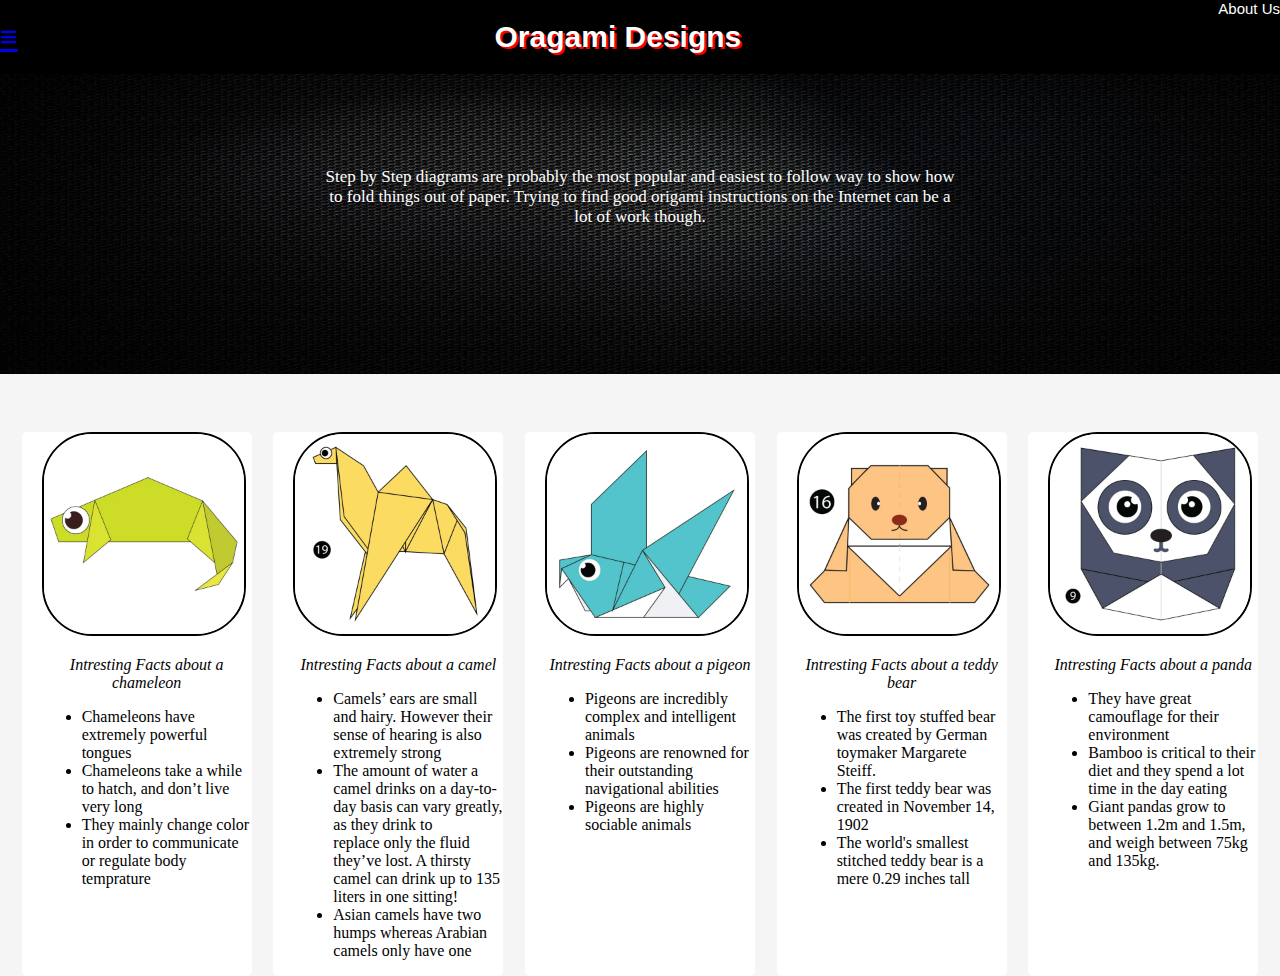
<file: index.html>
<!DOCTYPE html>
    <head>
        <title> Oragami Designs </title>
        <link rel = "stylesheet" type = "text/css" href = "style.css"/>

    <body>
        <div class = "header">
            <div class = "menu">
                <div class="h"><a href="#"><h1> ≡ </h1></a></div>
                <div class="title"><h1> Oragami Designs </h1></div>
                <div class ="a"><a href = "aboutUs.html"> About Us </a></div>
            </div>
        </div>

        <div class = "bodyImg">
            <img src = "body.jpg" height = "300px" width = "100%">
                <div class="text">
                    
                    <p>
                        Step by Step diagrams are probably the most popular and easiest to follow way to show how to fold things 
                        out of paper. Trying to find good origami instructions on the Internet can be a lot of work though.
                    </p>
                </div>
        </div>

        <br>
        <br>
        <br>

        <div class = "grid">
            <div class = "origami">
                <a href = "https://origami.me/chameleon/" target=”_blank” >
                    <img src = "chameleon-13-min.webp" width = "200" height = "200"></a>
                    <div class = "align">
                    <p><i>Intresting Facts about a chameleon </i></p>
                    </div>
                        <ul>
                            <li> Chameleons have extremely powerful tongues </li>
                            <li> Chameleons take a while to hatch, and don’t live very long </li>
                            <li> They mainly change color in order to communicate or regulate body temprature </li> 
                        </ul>
            </div>


            <div class = "origami"> 
                <a href = "https://origami.me/camel/" target=”_blank” >
                    <img src = "camel-19-min.webp" width = "200" height = "200"></a>
                    <div class = "align">
                        <p><i>Intresting Facts about a camel </i></p>
                        </div>
                        <ul>
                            <li> Camels’ ears are small and hairy. However their sense of hearing is also extremely strong </li>
                            <li> The amount of water a camel drinks on a day-to-day basis can vary greatly, as they drink to <br>replace only the fluid they’ve lost. A thirsty camel can drink up to 135 liters in one sitting! </li>
                            <li> Asian camels have two humps whereas Arabian camels only have one </li> 
                        </ul>
            </div>


            <div class = "origami"> 
                <a href = "https://origami.me/pigeon/" target=”_blank” >
                    <img src = "pigeon-9.webp" width = "200" height = "200"></a>
                    <div class = "align">
                        <p><i>Intresting Facts about a pigeon </i></p>
                        </div>
                        <ul>
                            <li> Pigeons are incredibly complex and intelligent animals </li>
                            <li> Pigeons are renowned for their outstanding navigational abilities</li>
                            <li> Pigeons are highly sociable animals</li> 
                        </ul>
            </div>


            <div class = "origami"> 
                <a href = "https://origami.me/teddy-bear/" target=”_blank” >
                    <img src = "teddy-16-min.webp" width = "200" height = "200"> 
                </a>
                <div class = "align">
                    <p><i>Intresting Facts about a teddy bear</i></p>
                    </div>
                        <ul>
                            <li> The first toy stuffed bear was created by German toymaker Margarete Steiff. </li>
                            <li> The first teddy bear was created in November 14, 1902</li>
                            <li> The world's smallest stitched teddy bear is a mere 0.29 inches tall</li> 
                        </ul>
            </div>


            <div class = "origami"> 
                <a href = "https://origami.me/panda/" target=”_blank” >
                    <img src = "panda-9-min.webp" width = "200" height = "200"></a>
                    <div class = "align">
                        <p><i>Intresting Facts about a panda </i></p>
                        </div>
                        <ul>
                            <li> They have great camouflage for their environment </li>
                            <li> Bamboo is critical to their diet and they spend a lot time in the day eating</li>
                            <li> Giant pandas grow to between 1.2m and 1.5m, and weigh between 75kg and 135kg.</li> 
                        </ul>
            </div>
        </div>



    

    </body>   
    </head>
</file>
<file: style.css>
body{
    background-color: whitesmoke;
    margin: 0px;
}

.a :link{
    color:white; 
    text-decoration: none;
}

.a :visited{
    color: white;

}

.menu{
    display: flex;
    justify-content: space-between;
    background-color: black;
    font-size: 15px;
    font-family: sans-serif;
    font-weight: 400;
    color: white;
}

.title{
    text-shadow: 2px 2px red;
}

.bodyImg{
    position: relative;
    text-align: center;
    color: white;    
}

.origami:hover{
    transform: scale(1.8);
}

.text{
    position: absolute;
    top: 25%;
    right: 25%; 
    left: 25%;
    font-family:serif;
    font-size: 17px;
}

.grid{
    display: flex;
    justify-content: space-evenly; 
}

.grid img{
    border: 2px solid black;
    border-radius: 50px;
}

.origami{
    border: black;
    border-radius:5px ;
    background-color: white;
    width: 210px;
    font-family: fantasy;

    padding-left: 20px;
}

.align{
    text-align: center;
}
</file>
